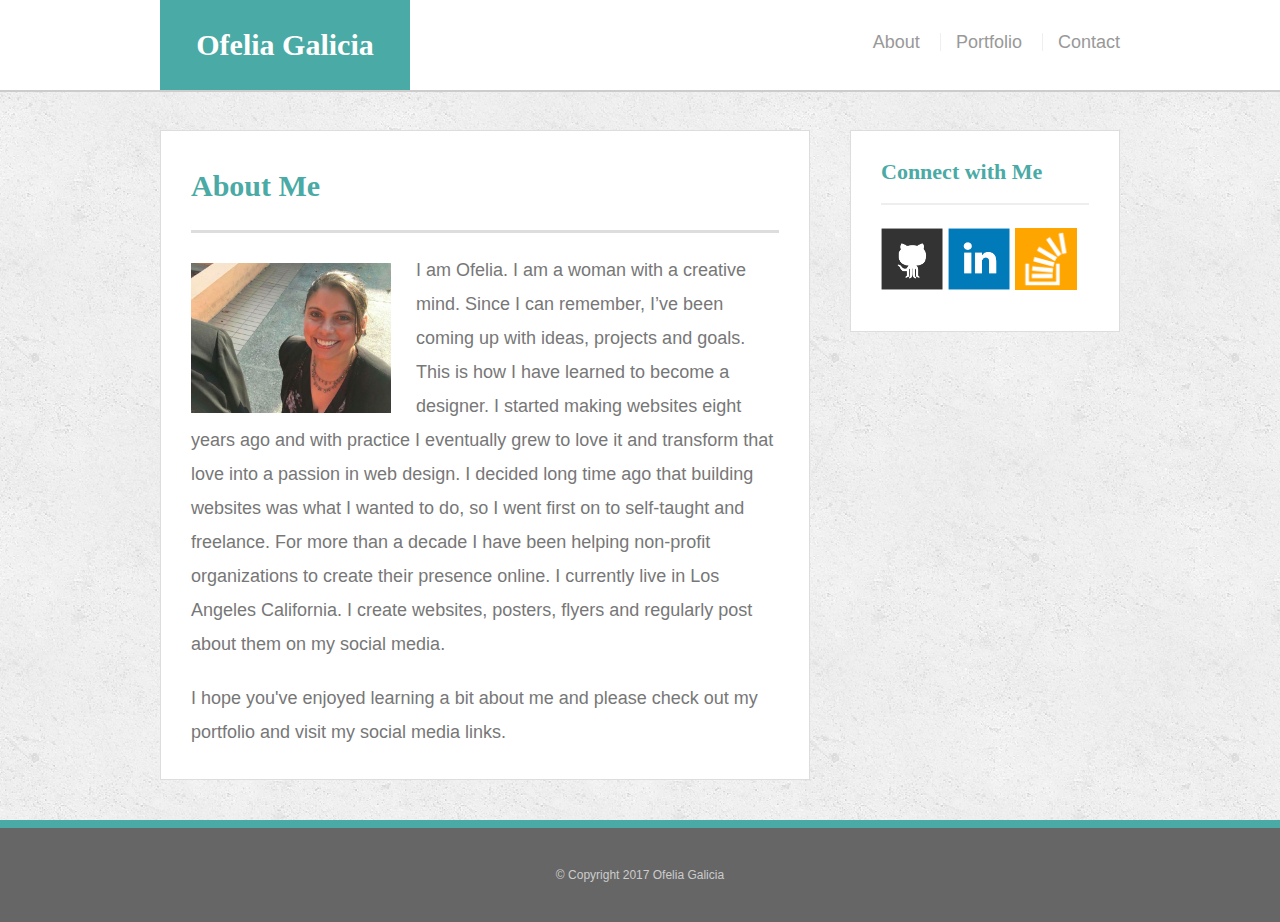
<file: index.html>
<!doctype html>
<html lang="en-us">

<head>
  <meta charset="UTF-8">
  <title>My Website</title>
  <link rel="stylesheet" type="text/css" href="assets/css/reset.css">
  <link rel="stylesheet" type="text/css" href="assets/css/style.css">
  <meta name="viewport" content="width=device-width, initial-scale=1.0">
</head>

<body>

  <header id="masthead">
    <div class="container">
      <a href="index.html" id="logo">Ofelia Galicia</a>
      <nav>
        <a href="index.html">About</a>
        <a href="portfolio.html">Portfolio</a>
        <a href="contact.html">Contact</a>
      </nav>
    </div>
  </header>

  <div id="main-container" class="container">
    <section class="main-section">
      <h1>About Me</h1>

      <img src="assets/images/me-about.jpg" class="auth-image" alt="Your Name">

      <p>I am Ofelia. I am a woman with a creative mind. Since I can remember, I’ve been coming up with ideas, projects and goals. This is how I have learned to become a designer. I started making websites eight years ago and with practice I eventually grew to love it and transform that love into a passion in web design. I decided long time ago that building websites was what I wanted to do, so I went first on to self-taught and freelance. For more than a decade I have been helping non-profit organizations to create their presence online. I currently live in Los Angeles California. I create websites, posters, flyers and regularly post about them on my social media.</p>

      <p>I hope you've enjoyed learning a bit about me and please check out my portfolio and visit my social media links.</p>

    </section>

    <section class="sidebar">
      <div id="connect">
        <h2>Connect with Me</h2>

        <a href="https://github.com/galiciaofelia"><img src="assets/images/github-128.png" class="social" alt="GitHub" /></a>
        <a href="https://www.linkedin.com/in/ofelia-galicia-824349138/"><img src="assets/images/linkedin-128.png" class="social" alt="LinkedIn" /></a>
        <a href="http://stackoverflow.com/users/7771965/o-galicia"><img src="assets/images/stackoverflow-128.png" class="social" alt="Stack Overflow" /></a>
      </div>
    </section>
  </div>

  <footer>
    <div class="container">
      &copy; Copyright 2017 Ofelia Galicia
    </div>
  </footer>
</body>

</html>
</file>
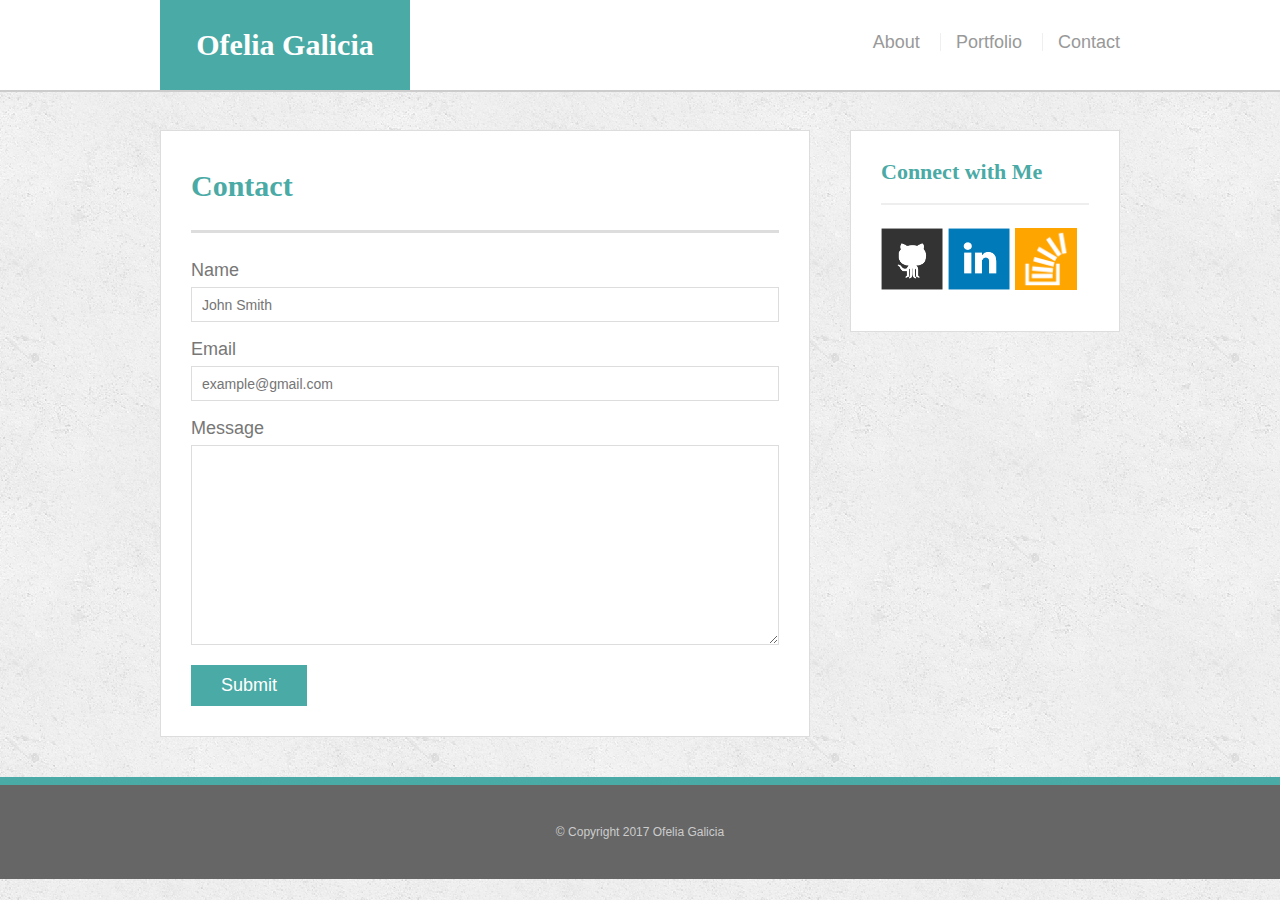
<file: contact.html>
<!doctype html>
<html lang="en-us">

<head>
  <meta charset="UTF-8">
  <title>My Website</title>
  <link rel="stylesheet" type="text/css" href="assets/css/reset.css">
  <link rel="stylesheet" type="text/css" href="assets/css/style.css">
</head>

<body>

  <header id="masthead">
    <div class="container">
      <a href="index.html" id="logo">Ofelia Galicia</a>
      <nav>
        <a href="index.html">About</a>
        <a href="portfolio.html">Portfolio</a>
        <a href="contact.html">Contact</a>
      </nav>
    </div>
  </header>

  <div id="main-container" class="container">
    <section class="main-section">
      <h1>Contact</h1>

      <form id="contact-form">
        <ul>
          <li>
            <label for="name">Name</label>
            <input type="text" id="name" name="name" placeholder="John Smith" required="required">
          </li>
          <li>
            <label for="email">Email</label>
            <input type="email" id="email" name="email" placeholder="example@gmail.com" required="required">
          </li>
          <li>
            <label for="message">Message</label>
            <textarea id="message" name="message" required="required"></textarea>
          </li>
        </ul>
        <input type="submit">
      </form>

    </section>

    <section class="sidebar">
      <div id="connect">
        <h2>Connect with Me</h2>

        <a href="#"><img src="assets/images/github-128.png" class="social" alt="GitHub" /></a>
        <a href="#"><img src="assets/images/linkedin-128.png" class="social" alt="LinkedIn" /></a>
        <a href="#"><img src="assets/images/stackoverflow-128.png" class="social" alt="Stack Overflow" /></a>
      </div>
    </section>
  </div>

  <footer>
    <div class="container">
      &copy; Copyright 2017 Ofelia Galicia
    </div>
  </footer>
</body>

</html>
</file>
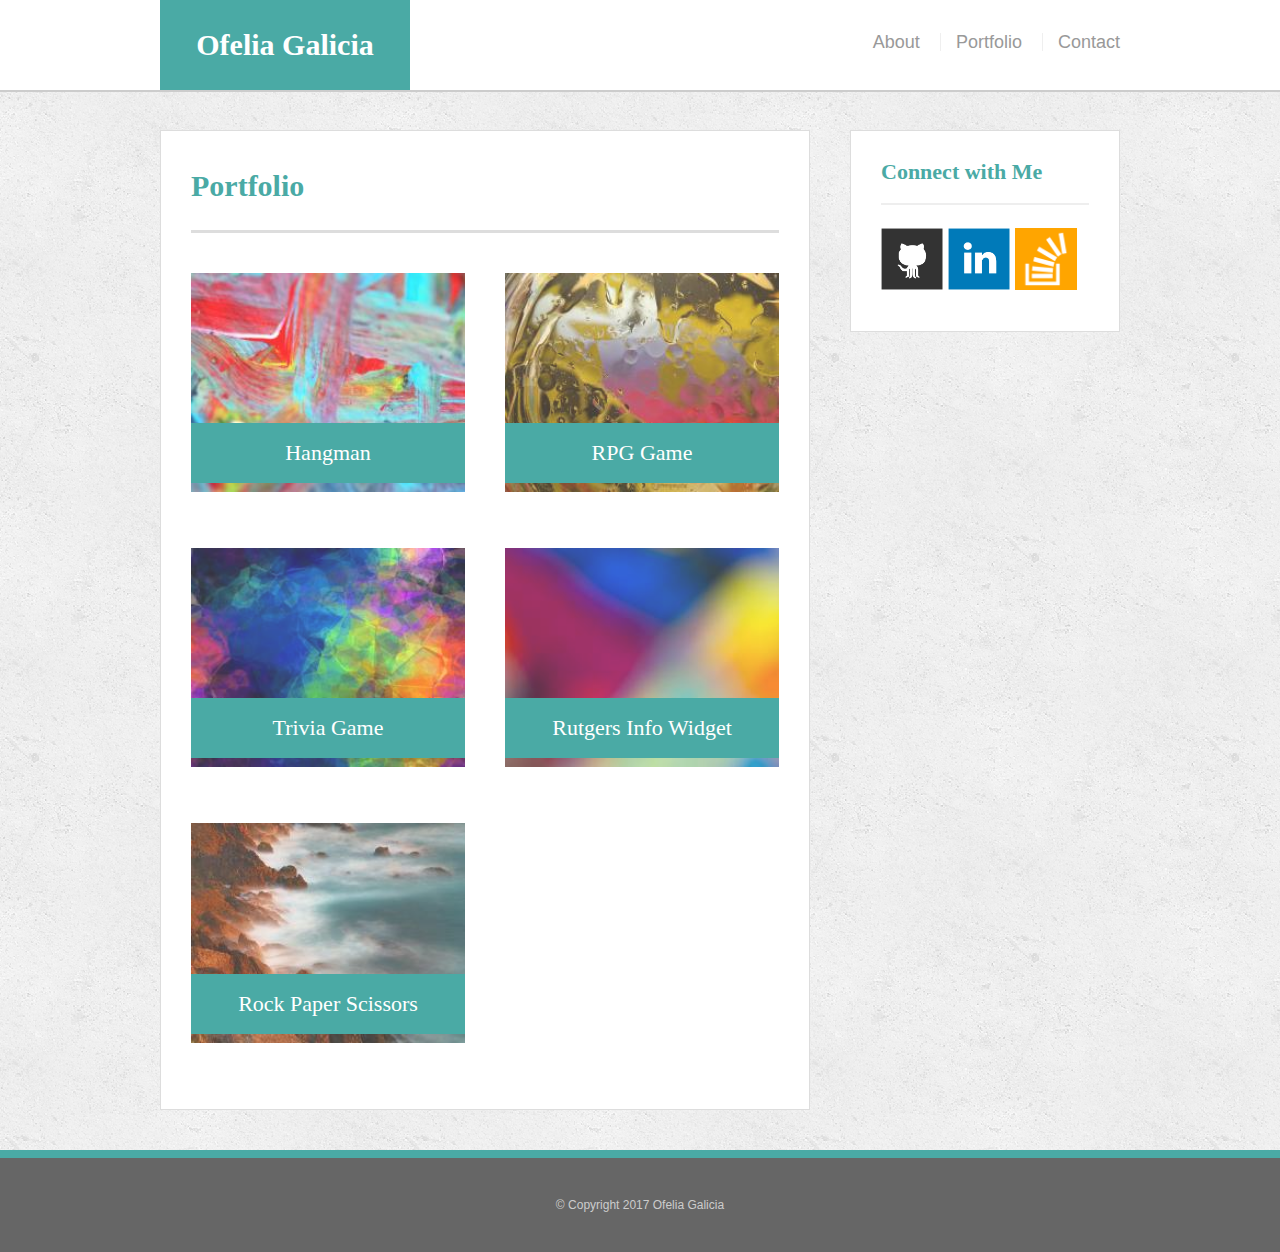
<file: portfolio.html>
<!doctype html>
<html lang="en-us">

<head>
  <meta charset="UTF-8">
  <title>My Website</title>
  <link rel="stylesheet" type="text/css" href="assets/css/reset.css">
  <link rel="stylesheet" type="text/css" href="assets/css/style.css">
</head>

<body>

  <header id="masthead">
    <div class="container">
      <a href="index.html" id="logo">Ofelia Galicia</a>
      <nav>
        <a href="index.html">About</a>
        <a href="portfolio.html">Portfolio</a>
        <a href="contact.html">Contact</a>
      </nav>
    </div>
  </header>

  <div id="main-container" class="container">
    <section class="main-section">
      <h1>Portfolio</h1>

      <div class="work">
        <img src="assets/images/portfolio/image-1.jpg" alt="hangman">

        <h3>Hangman</h3>
      </div>
      <div class="work">
        <img src="assets/images/portfolio/image-2.jpg" alt="RPG Game">

        <h3>RPG Game</h3>
      </div>
      <div class="work">
        <img src="assets/images/portfolio/image-3.jpg" alt="Trivia Game">

        <h3>Trivia Game</h3>
      </div>
      <div class="work">
        <img src="assets/images/portfolio/image-4.jpg" alt="Rutgers Info Widget">

        <h3>Rutgers Info Widget</h3>
      </div>
      <div class="work">
        <img src="assets/images/portfolio/image-5.jpg" alt="Rock Paper Scissors">

        <h3>Rock Paper Scissors</h3>
      </div>

    </section>

    <section class="sidebar">
      <div id="connect">
        <h2>Connect with Me</h2>

        <a href="#"><img src="assets/images/github-128.png" class="social" alt="GitHub" /></a>
        <a href="#"><img src="assets/images/linkedin-128.png" class="social" alt="LinkedIn" /></a>
        <a href="#"><img src="assets/images/stackoverflow-128.png" class="social" alt="Stack Overflow" /></a>
      </div>
    </section>
  </div>

  <footer>
    <div class="container">
      &copy; Copyright 2017 Ofelia Galicia
    </div>
  </footer>
</body>

</html>
</file>
<file: assets/css/style.css>
body {
  font-family: Arial, "Helvetica Neue", Helvetica, sans-serif;
  font-size: 18px;
  line-height: 34px;
  color: #777;
  background: url("../images/concrete_seamless.png");
}

* {
  box-sizing: border-box;
}

/* general */

.container {
  width: 100%;
  max-width: 960px;
  margin: 0 auto;
  clear: both;
}

h1,
h2,
h3,
p {
  margin-bottom: 20px;
}

p:last-child {
  margin-bottom: 0;
}

h1,
h2,
h3 {
  font-family: Georgia, Times, "Times New Roman", serif;
  font-weight: 700;
  color: #4aaaa5;
}

h1 {
  padding-bottom: 20px;
  font-size: 30px;
  line-height: 49px;
  border-bottom: 3px solid #ddd;
}

h2,
h3 {
  font-size: 22px;
}

/* header */

#masthead {
  position: fixed;
  z-index: 99;
  width: 100%;
  margin: 0 0 30px;
  overflow: auto;
  color: #fff;
  background: #fff;
  border-bottom: 2px solid #ccc;
}

#logo {
  float: left;
  width: 250px;
  height: 90px;
  font-family: Georgia, Times, "Times New Roman", serif;
  font-size: 30px;
  font-weight: 700;
  line-height: 90px;
  color: #fff;
  text-align: center;
  text-decoration: none;
  background: #4aaaa5;
}

nav {
  float: right;
  margin-top: 25px;
}

nav a {
  display: inline-block;
  padding-left: 15px;
  margin-left: 15px;
  line-height: 18px;
  color: #999;
  text-decoration: none;
  border-left: 1px solid #efefef;
}

nav a:first-child {
  border-left: 0 none;
}

/* footer */

footer {
  padding: 30px 0;
  clear: both;
  font-size: 12px;
  color: #fff;
  color: #ccc;
  text-align: center;
  background: #666;
  border-top: 8px solid #4aaaa5;
}

/* sidebar */

.sidebar {
  float: right;
  width: 100%;
  max-width: 270px;
  padding: 30px;
  margin-bottom: 20px;
  background: #fff;
  border: 1px solid #ddd;
}

h3,
.sidebar h2 {
  padding-bottom: 20px;
  margin-bottom: 15px;
  line-height: 22px;
  border-bottom: 2px solid #eee;
}

.social {
  width: 62px;
  height: 62px;
  margin-top: 8px;
  margin-right: 5px;
}

.social:last-child {
  margin-right: 0;
}

/* main */

#main-container {
  padding-top: 130px;
}

.main-section {
  float: left;
  width: 100%;
  max-width: 650px;
  padding: 30px;
  margin: 0 0 40px;
  background: #fff;
  border: 1px solid #ddd;
}

/* portfolio page */

.work {
  position: relative;
  float: left;
  width: 274px;
  margin: 20px 0 25px;
  overflow: auto;
}

.work:nth-child(even) {
  margin-right: 40px;
}

.work img {
  width: 100%;
  border: 0 none;
  opacity: 0.8;
}

.work h3 {
  position: absolute;
  bottom: 20px;
  width: 100%;
  padding: 15px;
  margin-bottom: 0;
  font-weight: 300;
  line-height: 30px;
  color: #fff;
  text-align: center;
  background: #4aaaa5;
  border-bottom: 0;
}

.auth-image {
  float: left;
  width: 200px;
  height: auto;
  margin-top: 10px;
  margin-right: 25px;
}

/* contact page */

#contact-form ul {
  margin-bottom: 20px;
}

#contact-form li {
  margin-bottom: 10px;
}

label,
input[type=text],
input[type=email],
textarea {
  display: block;
  width: 100%;
}

input[type=text],
input[type=email],
textarea {
  height: 35px;
  padding: 0 10px;
  font-size: 14px;
  border: 1px solid #ddd;
}

textarea {
  height: 200px;
}

input[type=submit] {
  padding: 10px 30px;
  font-size: 18px;
  color: #fff;
  cursor: pointer;
  background: #4aaaa5;
  border: 0 none;
}


@media screen and (max-width: 980px) {
  .container {
  width: 98%;
  }

  .auth-image {
    width: 100%;
  }

  nav {
    width: 32%;
  }

  .sidebar {
    width: 100%;
  }

}




@media screen and (max-width: 768px) {
  .container {
  width: 90%;
  }

  .sidebar {
    float: left;
    width: 100%;
    max-width: 650px;
    margin: 0 auto; 
  }

  .auth-image {
    width: 50%;
  }

  nav {
    width: 42%;
  }



}



  @media screen and (max-width: 640px) {
  .container {
  width: 90%;
  }

  .auth-image {
    width: 100%;
  }

  #logo {
    width: 100%;
  }

  nav {
    width: 100%;
  }

  nav a {
    margin-left: 35px;
  }

#masthead {
  position: static;
  }

#main-container {
  padding-top: 10px;
  }

}
</file>
